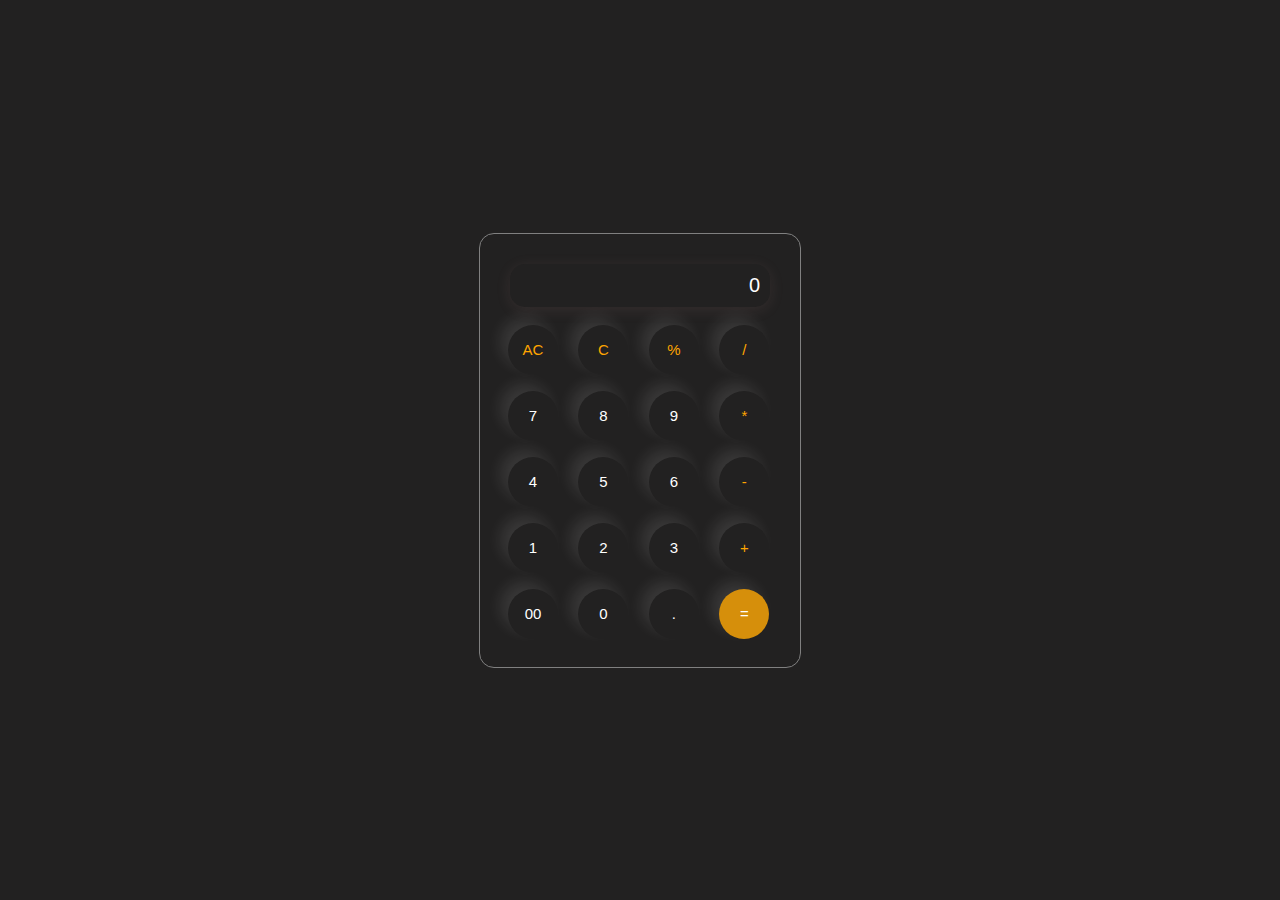
<file: Calculator/index.html>
<!DOCTYPE html>
<html lang="en">
<head>
    <meta charset="UTF-8">
    <meta name="viewport" content="width=device-width, initial-scale=1.0">
    <title>Calculator</title>
    <link rel="stylesheet" href="./style.css">
    <link rel="stylesheet" href="https://cdnjs.cloudflare.com/ajax/libs/font-awesome/6.5.1/css/all.min.css" integrity="sha512-DTOQO9RWCH3ppGqcWaEA1BIZOC6xxalwEsw9c2QQeAIftl+Vegovlnee1c9QX4TctnWMn13TZye+giMm8e2LwA==" crossorigin="anonymous" referrerpolicy="no-referrer" />

</head>
<body>
    <div class="container">
        <div class="calculator">
          <input type="text" id="inputBox" placeholder="0" />
          <div>
            <button class="btn operator">AC</button>
            <button class="btn operator">C</button>
            <button class="btn operator">%</button>
            <button class="btn operator">/</button>
          </div>
          <div>
            <button class="btn">7</button>
            <button class="btn">8</button>
            <button class="btn">9</button>
            <button class="btn operator">*</button>
          </div>
          <div>
            <button class="btn">4</button>
            <button class="btn">5</button>
            <button class="btn">6</button>
            <button class="btn operator">-</button>
          </div>
          <div>
            <button class="btn">1</button>
            <button class="btn">2</button>
            <button class="btn">3</button>
            <button class="btn operator">+</button>
          </div>
  
          <div>
            <button class="btn">00</button>
            <button class="btn">0</button>
            <button class="btn">.</button>
            <button class="btn equal">=</button>
          </div>
        </div>
      </div>
      
      <script src="./app.js"></script>
</body>
</html>
</file>
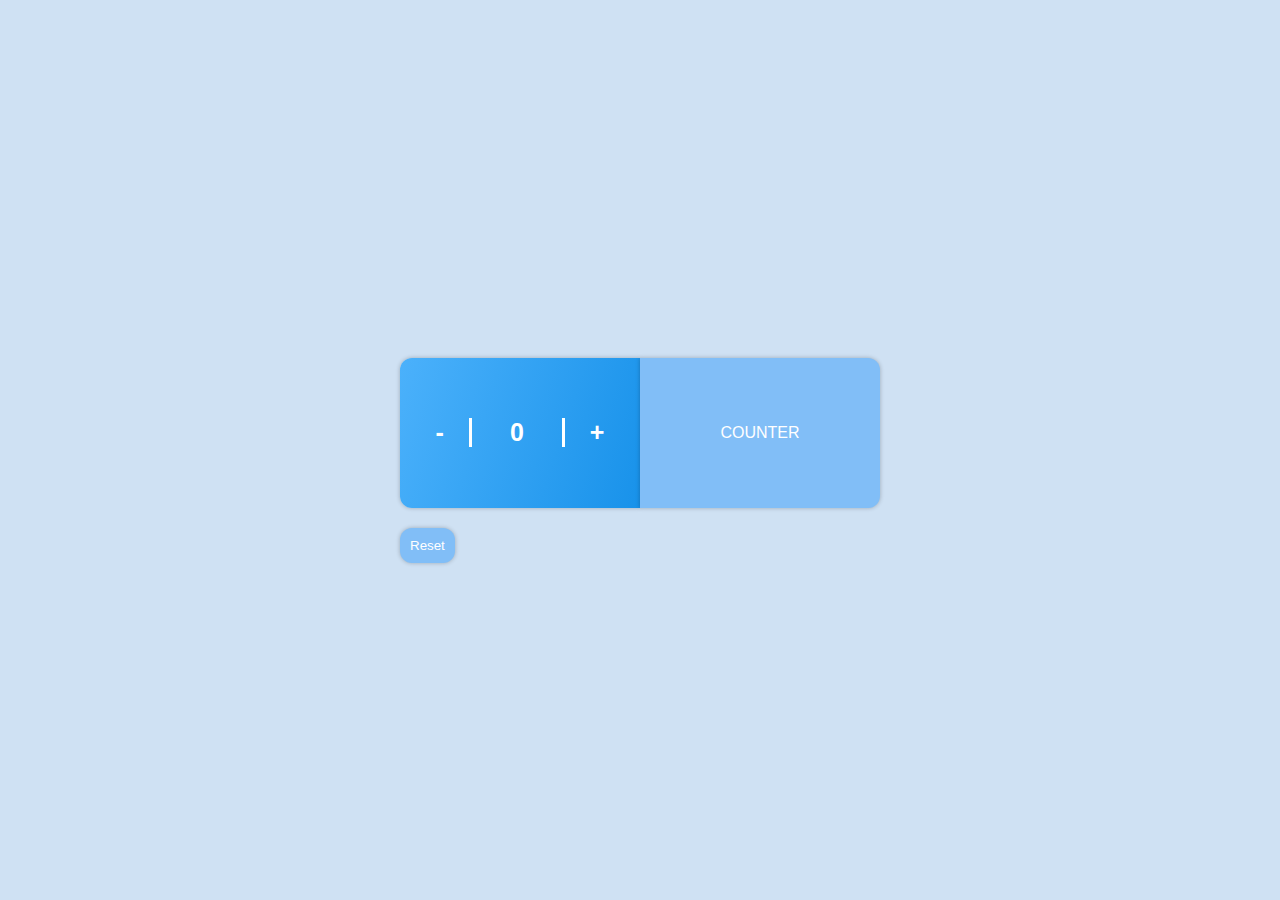
<file: Count/index.html>
<!DOCTYPE html>
<html lang="en">
<head>
    <meta charset="UTF-8">
    <meta name="viewport" content="width=device-width, initial-scale=1.0">
    <title>Counter Button</title>
    <link rel="stylesheet" href="style.css">
</head>
<body>
    <div id="count">
        <div id="container">
            <span class="minus" onclick="minus()">-</span>
            <span class="number">0</span>
            <span class="plus" onclick="plus()">+</span>
        </div>
        <div id="button">
            <button class="reset-btn" onclick="reset()">Reset</button>
        </div>
    </div>
    <div class="text">
        <span>COUNTER</span>
    </div>

    <script>
        let count = 0;
        let num = document.querySelector('.number')

        function minus(){
                count--;
                num.innerText = count
        }

        function plus(){
            count++;
            num.innerText = count
        }

        function reset(){
            count = 0
            num.innerText = count
        }
    </script>

</body>
</html>
</file>
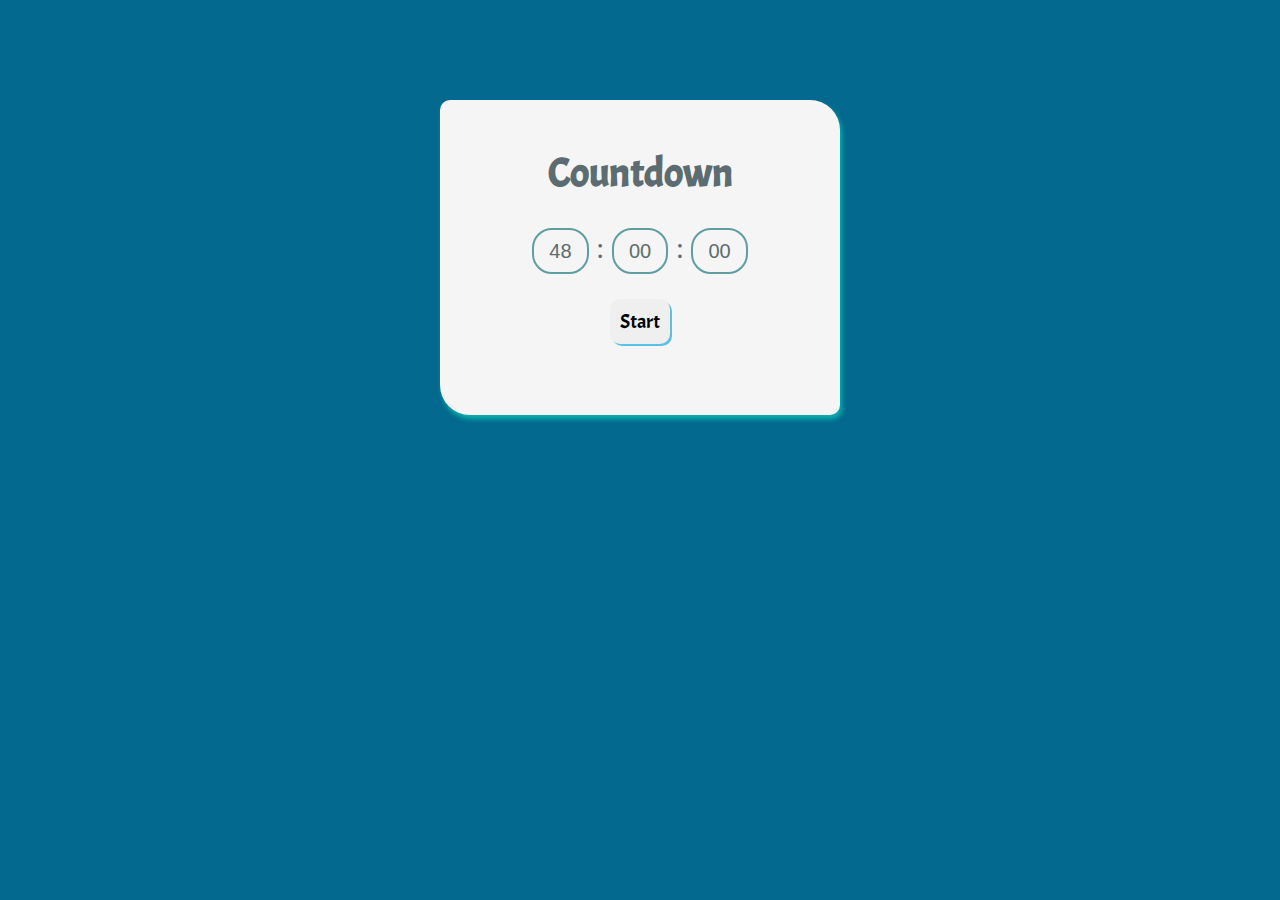
<file: Countdown/Countdown.html>
<!DOCTYPE html>
<html lang="en">
<head>
    <meta charset="UTF-8">
    <meta name="viewport" content="width=device-width, initial-scale=1.0">
    <title>Document</title>
    <link rel="preconnect" href="https://fonts.googleapis.com">
    <link rel="preconnect" href="https://fonts.gstatic.com" crossorigin>
    <link href="https://fonts.googleapis.com/css2?family=Acme&display=swap" rel="stylesheet">
    <link rel="stylesheet" href="./style.css">
</head>
<body>
    <div class="Countdown">
        <h2>Countdown</h2>
          <div class="time">
              <span id="hr">48</span>
              <span>:</span>
              <span id="min">00</span>
              <span>:</span>
              <span id="sec">00</span>
          </div>
          <br>
            <button id="start" > Start</button>
      </div>

      
      <script>
        let hr = document.getElementById('hr')
        let min = document.getElementById('min')
        let sec = document.getElementById('sec')
    
        let hrs = 48;
        let mins = 0;
        let secs = 0; 
    
        const timer = () => {
            if (secs > 0 || mins > 0 || hrs > 0) {
                secs--;
    
                if (secs < 0) {
                    secs = 59;
                    mins--;
    
                    if (mins < 0) {
                        mins = 59;
                        hrs--;
    
                        if (hrs < 0) {
                            hrs = 0;
                            mins = 0;
                            secs = 0;
                        }
                    }
                }
    
                hr.textContent = hrs < 10 ? '0' + hrs : hrs;
                min.textContent = mins < 10 ? '0' + mins : mins;
                sec.textContent = secs < 10 ? '0' + secs : secs;
            } else {
                clearInterval(interval);
            }
        }
    
        let interval;
    
        document.getElementById("start").addEventListener("click", () => interval = setInterval(timer, 1000));
    </script>
</body>
</html>
</file>
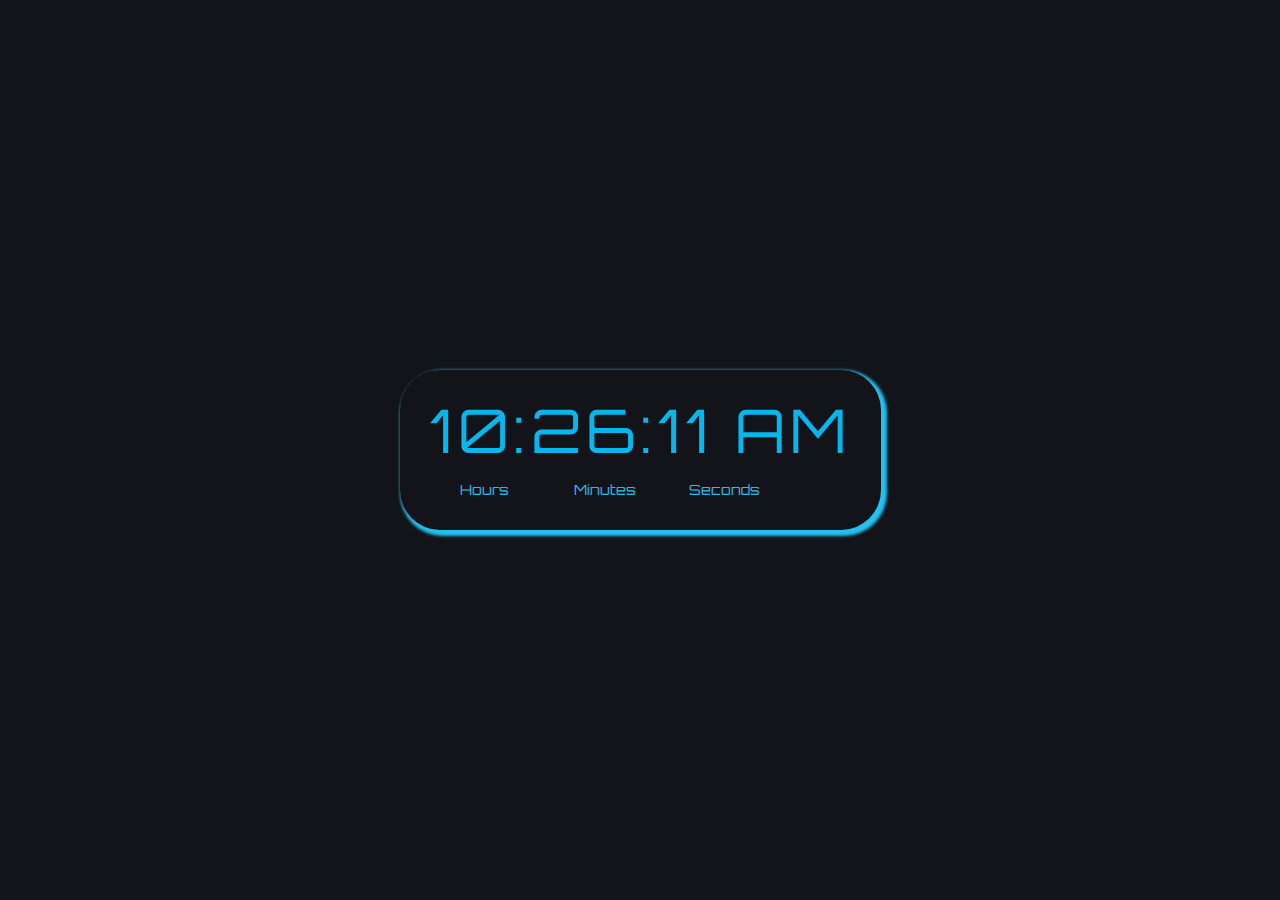
<file: Digital/Elements.html>
<!DOCTYPE html>
<html lang="en">
<head>
    <meta charset="UTF-8">
    <meta name="viewport" content="width=device-width, initial-scale=1.0">
    <link rel="stylesheet" href="style.css">
  </head>
  <body>
    <div class="clock">
        <div class="display"></div>
        <div class="labels">
            <span class="hour-label">Hours</span>
            <span class="minute-label">Minutes</span>
            <span class="second-label">Seconds</span>
        </div>
    </div>

    <script>
      setInterval(function(){
        const clock = document.querySelector(".display");
        let time = new Date();
        let sec = time.getSeconds();
        let min = time.getMinutes();
        let hr = time.getHours();
        let day = 'AM';


        if (sec < 10) {
            sec = '0' + sec
        }
        if (min < 10) {
            min = '0' + min
        }
        if (hr < 10) {
            hr = '0' + hr
        }
        if (hr > 12){
          day = 'PM';
          hr = '0' + ( hr - 12);
        }
        
        clock.textContent = hr + ':' + min + ':' + sec + ' ' + day ;
      });
    </script>

  </body>
</html>
</file>
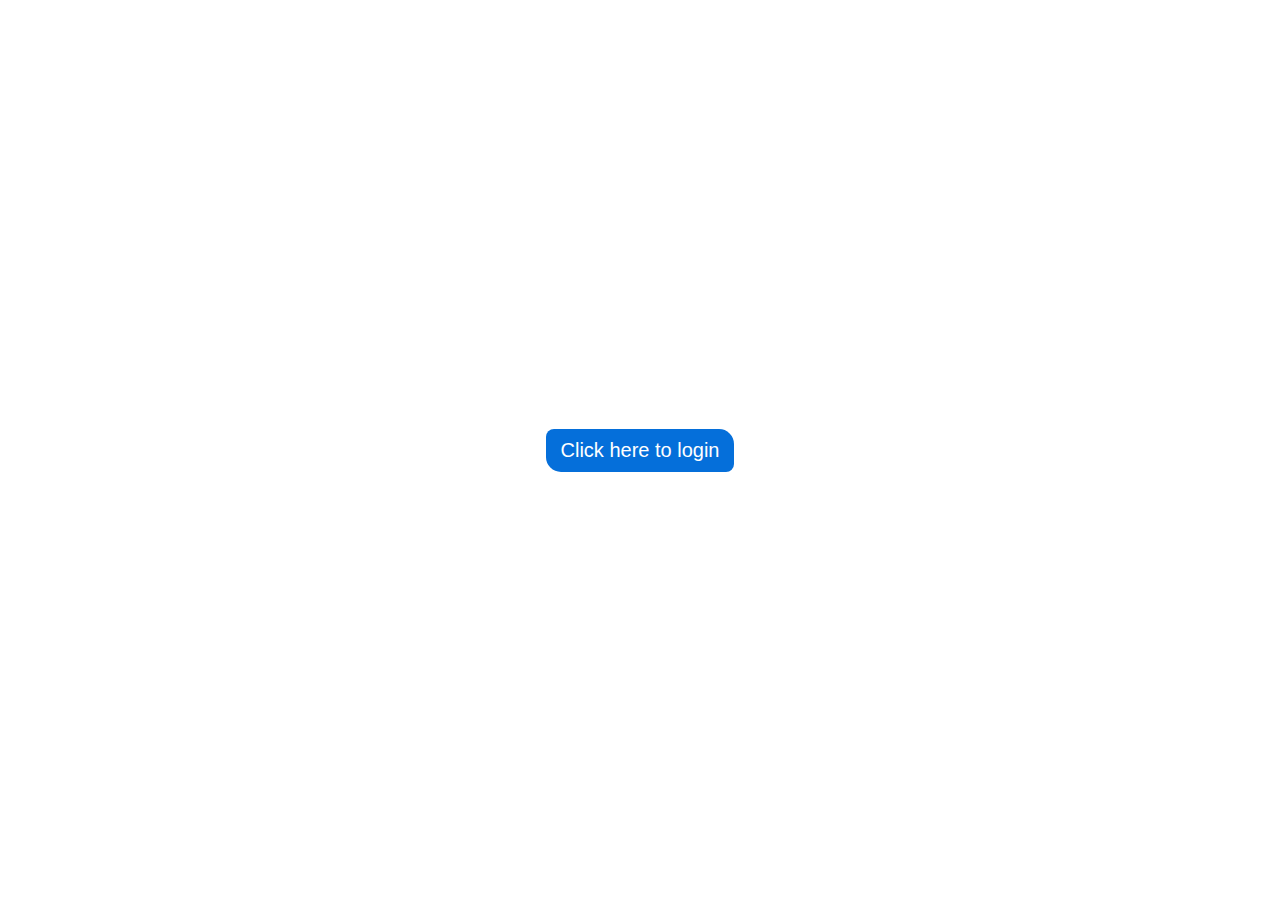
<file: LoginSignup/Login.html>
<!DOCTYPE html>
<html lang="en">
<head>
    <meta charset="UTF-8">
    <meta name="viewport" content="width=device-width, initial-scale=1.0">
    <title>Document</title>
    <link rel="stylesheet" href="Login.css">
    <link rel="stylesheet" href="https://cdnjs.cloudflare.com/ajax/libs/font-awesome/6.5.0/css/all.min.css" integrity="sha512-Avb2QiuDEEvB4bZJYdft2mNjVShBftLdPG8FJ0V7irTLQ8Uo0qcPxh4Plq7G5tGm0rU+1SPhVotteLpBERwTkw==" crossorigin="anonymous" referrerpolicy="no-referrer" />

</head>
<body>
    <div class="border">
        <button id="loginButton">Click here to login</button>

        <div id="loginForm" class="border-container">
            <form>
                <h2>Sign In</h2>
                <label for="username">Username</label>
                <input type="text" id="username" name="username" required>

                <label for="password">Password</label>
                <input type="password" id="password" name="password" required>

                <button type="submit" id="signIn">Sign In</button>

                <p>Don't have an account yet?
                    <a href="#" id="signupLink">Create Account</a>
                </p>
                <p><a href="#" id="forgotPassword">Forgot Password?</a></p>
            </form>
        </div>

        <div id="signUpForm" class="border-container">
            <form>
                <h2>Create Account</h2>
                <label for="newUsername">Username</label>
                <input type="text" id="newUsername" name="newUsername" required>

                <label for="newEmail">Email</label>
                <input type="text" id="newEmail" name="newEmail" required>

                <label for="newPassword">New Password</label>
                <input type="password" id="newPassword" name="newPassword" required>

                <button type="submit" id="createAccount" class="sign">Create Account</button>
                <p>Already have an account?
                    <a href="#" id="backToLogin">Sign In</a>
                </p>
                <p><a href="#" id="forgotPassword">Forgot Password?</a></p>
            </form>
        </div>
    </div>

    <script>
        const loginButton = document.getElementById("loginButton");
        const loginForm = document.getElementById("loginForm");
        const signupLink = document.getElementById("signupLink");
        const signUpForm = document.getElementById("signUpForm");
        const backToLogin = document.getElementById("backToLogin");

        loginButton.addEventListener("click", function () {
            loginForm.style.display = "block";
            signUpForm.style.display = "none";
            loginButton.style.display = "none";
        });

        signupLink.addEventListener("click", function () {
            signUpForm.style.display = "block";
            loginForm.style.display = "none";
            loginButton.style.display = "none";
        });

        backToLogin.addEventListener("click", function () {
            signUpForm.style.display = "none";
            loginForm.style.display = "block";
        });
    </script>
</body>

</html>
</file>
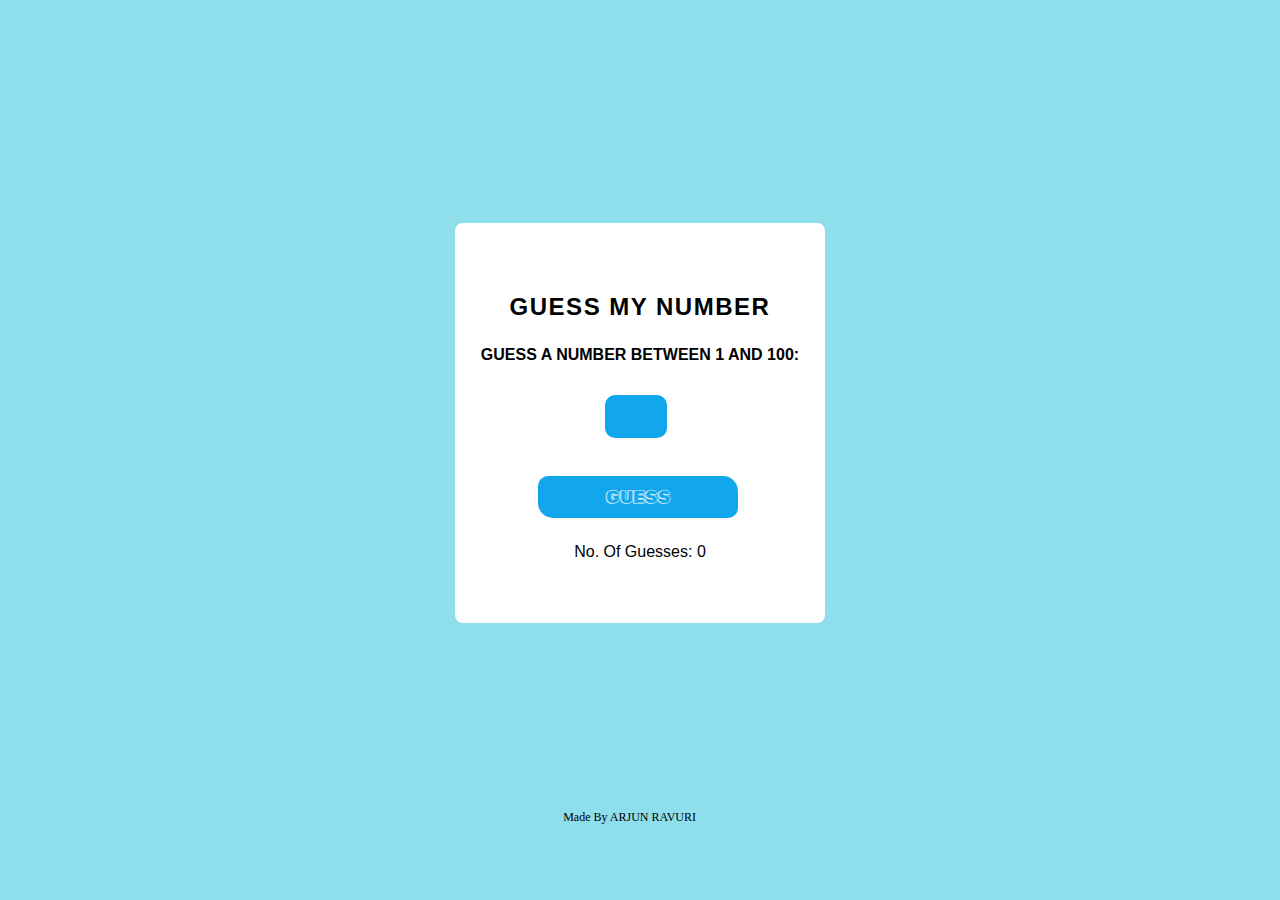
<file: NumberGuess/Number.html>
<!DOCTYPE html>
<html lang="en">
<head>
    <meta charset="UTF-8">
    <meta name="viewport" content="width=device-width, initial-scale=1.0">
    <title>Guess the number</title>
    <link rel="stylesheet" href="./Number.css">
    <link rel="preconnect" href="https://fonts.googleapis.com">
    <link rel="preconnect" href="https://fonts.gstatic.com" crossorigin>
    <link href="https://fonts.googleapis.com/css2?family=Oswald&family=Rubik+Doodle+Shadow&display=swap" rel="stylesheet">
</head>
<body>
    <div class="container">
        <h2>GUESS MY NUMBER</h2>
        <h4>GUESS A NUMBER BETWEEN 1 AND 100:</h4>

        <input type="text">
        <br><br>
        <button>GUESS</button>
        
        <p id="guess"></p>
        <p id="message1">No. Of Guesses: 0</p>

    </div>
    <footer>Made By ARJUN RAVURI</footer>

    <script src="./Number.js"></script>
</body>
</html>
</file>
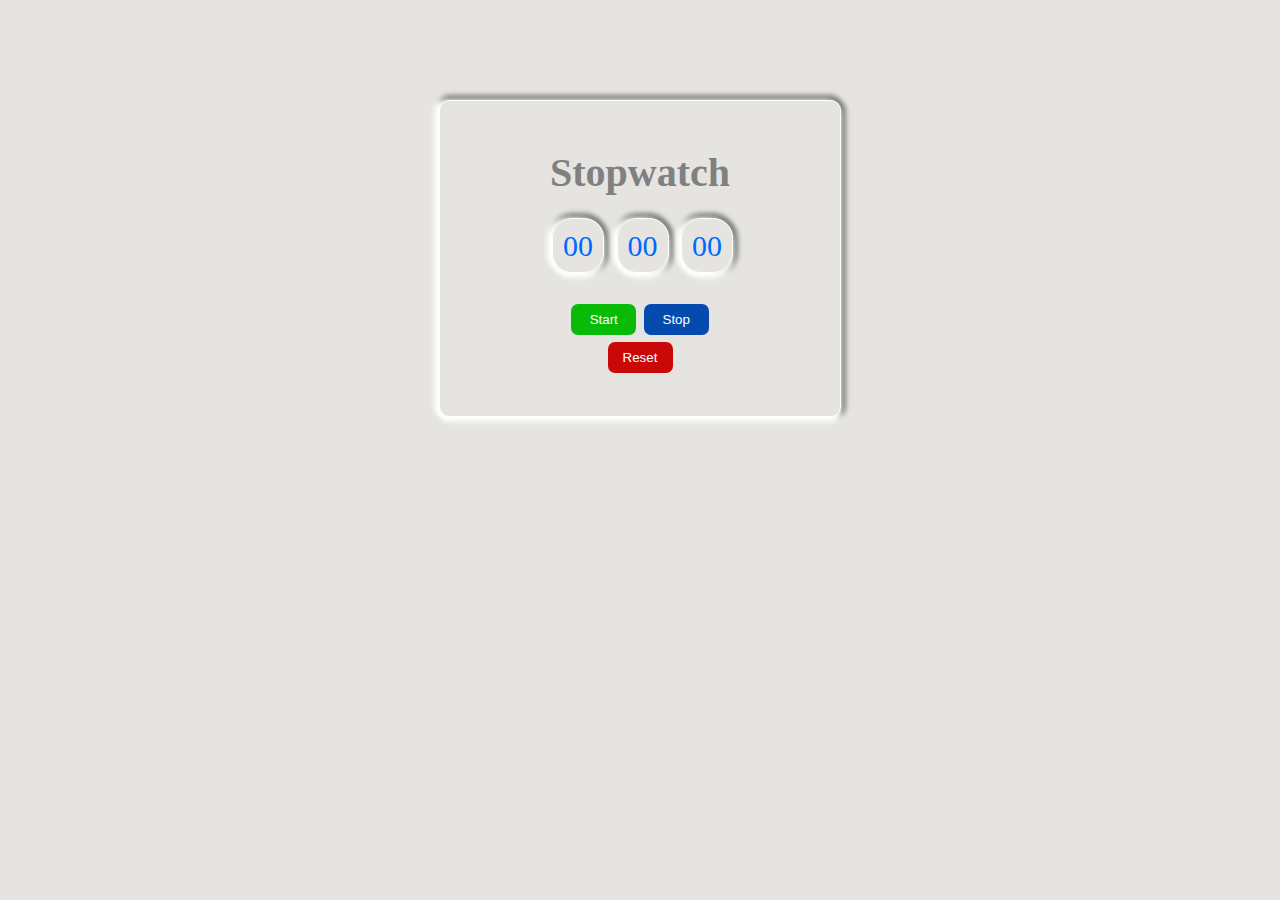
<file: Stopwatch/StopWatch.html>
<!DOCTYPE html>
<html lang="en">
<head>
    <meta charset="UTF-8">
    <meta name="viewport" content="width=device-width, initial-scale=1.0">
    <title>Stopwatch</title>
    <link rel="stylesheet" href="./Style.css">
</head>
<body>
    <div class="stopwatch">
      <h2>Stopwatch</h2>
        <div class="time">
            <span id="min">00</span>
            <span id="sec">00</span>
            <span id="ms">00</span>
        </div>
        <br>
        <button id="start" > Start</button>
        <button id="stop" > Stop</button> <br>
        <button id="reset" > Reset</button>
    </div>


    <script>
        var minute = document.getElementById('min');
        var ms = document.getElementById('ms');
        var second = document.getElementById('sec');


        let mins = 0
        let secs = 0
        let msecs = 0
        let Interval;

        const timer = () =>{
          msecs++;

          if(msecs < 9){
              ms.textContent = '0' + msecs
          }else if(msecs > 9){
              ms.textContent = msecs
          }

          if(msecs > 99){
              secs++
              second.textContent = '0' + secs
              msecs = 0
              ms.textContent = '0' + msecs
          }

          if(secs > 9){
            second.textContent = secs
          }

          if(secs > 59){
            mins++
            minute.textContent = '0' + mins
            secs = 0
            second.textContent = '0' + secs
          }
        }

        document.getElementById("start").addEventListener("click",() => interval = setInterval(timer, 10))

        document.getElementById("stop").addEventListener("click", () => clearInterval(interval));

        document.getElementById("reset").addEventListener("click", () => {
            clearInterval(interval);
            mins = secs = msecs = 0;
            minute.textContent = '00';
            second.textContent = '00';
            ms.textContent = '00';
        });
        
      
    </script>
</body>
</html>
</file>
<file: Calculator/style.css>
*{
    margin: 0;
    padding: 0;
    box-sizing: border-box;
    font-family: 'Poppins', sans-serif;
}

body{
    width: 100%;
    height: 100vh;
    color: aliceblue;
    background-color: rgb(34, 33, 33);
    display: flex;
    justify-content: center;
    align-items: center;
}


.calculator{
    margin: 30px;
    border: 1px solid grey;
    padding: 20px;
    border-radius: 15px;
    background: transparent;
}

input{
    width: 260px;
    border: none;
    border-radius: 15px;
    color: #ffffff;
    background-color: transparent;
    cursor: pointer;
    text-align: right;
    padding: 10px;
    margin: 10px;
    box-shadow: 0px 3px 15px rgba(222, 166, 166, 0.1);
    font-size: 20px;
}

input:focus{
    outline: none;
}

input::placeholder{
    color: #ffffff;
}

button{
    width: 50px;
    height: 50px;
    margin: 8px;
    padding: 10px;
    background: transparent;
    color: #ffffff;
    border: none;
    border-radius: 50%;
    box-shadow: -8px -8px 15px rgba(255, 255, 255, 0.1);
    cursor: pointer;
    font-size: 15px;   
}

.operator{
    color: orange;
}

.equal{
    color: #ffffff;
    background-color: rgb(214, 143, 11);
}
</file>
<file: Count/style.css>
* {
    margin: 0;
    padding: 0;
    box-sizing: border-box;
    font-family: 'Poppins', sans-serif;
}

body{
    width: 100%;
    height: 100vh;
    display: flex;
    align-items: center;
    justify-content: center;
    background-color: rgb(207, 225, 243);
    /* background: rgba(61, 186, 239, 0.25); */
}

#container{
    width: 240px;
    height: 150px;
    display: flex;
    align-items: center;
    justify-content: center;
    gap: 25px;
    border-radius: 12px 0px 0px 12px;
    box-shadow: 0px 0px 4px 0px rgba(0, 0, 0, 0.25);
    background: linear-gradient(108deg, #4BB1FB 0%, #1892EA 100%);
    color: white;
}

.text{
    position: relative;
    top: -17.5px;
    width: 240px;
    height: 150px;
    display: flex;
    align-items: center;
    justify-content: center;
    gap: 25px;
    border-radius: 0px 12px 12px 0px;
    box-shadow: 0px 0px 4px 0px rgba(0, 0, 0, 0.25);
    background: rgb(129, 190, 247);
    color: white
}

#container span {
    font-size: 25px;
    font-weight: bold;
    user-select: none;
}

.plus, .minus{
    cursor: pointer;
}

#container .number {
    width: 40%;
    text-align: center;
    border-left: white solid;
    border-right: white solid;
}

.reset-btn{
    border-radius: 12px;
    box-shadow: 0px 0px 4px 0px rgba(0, 0, 0, 0.25);
    cursor: pointer;
    border: none;
    color: white;
    background: rgb(129, 190, 247);
    padding: 10px;
    position: relative;
    top: 20px;
    font-weight: 500;
}
</file>
<file: Countdown/style.css>
body{
    background-color: rgb(3, 105, 142);
}

.Countdown{
    width: 300px;
    height: 200px;
    margin: 100px auto;
    color: rgb(92, 108, 112);
    background: whitesmoke;
    padding: 15px 50px 100px;
    text-align: center;
    font-size: 30px;
    border: 1px;
    border-radius: 10px 30px;
    box-shadow: 2px 4px 5px rgb(11, 178, 175);
}

#hr, #min, #sec{
    border: 2px solid cadetblue;
    border-radius: 20px;
    padding: 10px 15px;
    font-size: 20px;
    font-family: 'Acme', sans-serif;
    font-family: 'Open Sans', sans-serif;
}

h2{
    font-size: 40px;
    font-family: 'Acme', sans-serif;
}
button{
    font-size: 20px;
    font-family: 'Acme', sans-serif;
    padding: 10px;
    border-radius: 10px;
    box-shadow: 2px 2px rgb(88, 194, 233);
    border: none;
    cursor: pointer;
}
</file>
<file: Digital/style.css>
@import url('https://fonts.googleapis.com/css2?family=Orbitron&display=swap');


*{
  margin: 0;
  padding: 0;
}
html,body{
  height: 100%;
  font-family: 'Orbitron', sans-serif;
}
body{
  display: grid;
  place-items: center;
  background: #131419;
}
.clock{
  background: #131419;
  height: 160px;
  
  line-height: 120px;
  text-align: center;
  padding: 0 30px;
  box-shadow: 3px 3px 3px 3px rgb(37, 192, 240);
  border-radius: 40px;
}
.clock .display{
  font-size: 60px;
  color: rgb(7, 182, 236);
  letter-spacing: 5px;
  /* font-family:Georgia, 'Times New Roman', Times, serif; */
}
.labels {
    display: grid;
    grid-template-columns: 110px 110px 110px;
    gap: 10px;
  }
  
  .labels span {
    position: relative;
    top: -60px;
    color: rgb(37, 192, 240);
    font-size: 14px;
    /* font-family: Arial, sans-serif; */
  }
</file>
<file: LoginSignup/Login.css>
@import url('https://fonts.googleapis.com/css2?family=Montserrat&family=Nova+Square&display=swap');

body {
    font-family: Arial, sans-serif;
    display: flex;
    align-items: center;
    justify-content: center;
    height: 100vh;
    margin: 0;
}

.border-container {
    border: 2px solid #ccc;
    padding: 20px;
    border-radius: 10px;
    width:400px;
}  

form {
    display: flex;
    flex-direction: column;
    gap: 10px;
}

button {
    cursor: pointer;
}

#loginForm, #signUpForm{
    display: none;
}

a{
    text-decoration: none;
}

#loginButton{
    padding: 10px 15px;
    font-size: 20px;
    background-color: rgb(5, 111, 218);
    color: white;
    border: none;
    border-radius: 8px 15px;
}

h2{
    text-align: center;
    font-family: 'Montserrat', sans-serif;
}

input{
    padding: 8px;
    border-radius: 5px;
    border: 1px solid black;
}

input:focus{
    outline: none;
    border: 2px solid rgb(0, 183, 255);
}

#signIn, .sign{
    margin-top: 5px;
    padding: 8px;
    background-color: rgb(5, 111, 218);
    color: white;
    border: none;
    border-radius: 5px;
}

p{
    font-size: 15px;
    text-align: center;
}
</file>
<file: NumberGuess/Number.css>
body{
    background-color: rgb(143, 222, 236);
    color: black;
    width: fit-content;
}

.container{
    position: absolute;
    width: 350px;
    transform: translate(-50%,-50%);
    top: 47%;
    left: 50%;
    background-color: white;
    height: 300px;
    padding: 50px 10px;
    border-radius: 8px;
}

h2{
    font-family: 'Rubik Lines', sans-serif;
    text-align: center;
    letter-spacing: 1.5px;
}

h4, #guess, #message1{
    margin-top: 25px;
    text-align: center;
    font-family: 'Poppins', sans-serif;
}

input{
    width: 32px;
    background-color: rgb(18, 167, 236);
    color: white;
    padding: 10px 15px;
    border: none;
    border-radius: 10px;
    margin-left: 140px;
    margin-top: 10px;
    font-size: 20px;
}
input:focus{
    outline: none;
}

button{
    font-family: 'Rubik Doodle Shadow', sans-serif;
    margin-left: 73px;
    margin-top: 20px;
    width: 200px;
    padding: 10px;
    background-color: rgb(18, 167, 236);
    cursor: pointer;
    color: white;
    border: none;
    border-radius: 10px 15px;
    font-size: 18px;
}

footer{
    position: absolute;
    top: 90%;
    left: 44%;
    font-size: 12px;
    color: black;
}
</file>
<file: Stopwatch/Style.css>
body{
    background-color: rgb(230, 228, 225);
}

.stopwatch{
    width: 300px;
    height: 200px;
    margin: 100px auto;
    background: rgb(230, 228, 225);
    border-radius: 10px;
    padding: 15px 50px 100px;
    text-align: center;
    font-size: 30px;
    border: 1px solid white;
    box-shadow: -5px 0px 5px 0px #ffffff, 0px 5px 5px 0px #ffffff, 5px 0px 5px 0px #808080, 0px -5px 5px 0px #808080;
}

span{
    color: rgb(0, 106, 255);
    padding: 10px;
    border-radius: 20px;
    margin-left: 5px;
    border: 1px solid white;
    box-shadow: -5px 0px 5px 0px #ffffff, 0px 5px 5px 0px #ffffff, 5px 0px 5px 0px #808080, 0px -5px 5px 0px #808080;
}

h2{
    font-size: 40px;
    font-family: Cambria, Cochin, Georgia, Times, 'Times New Roman', serif;
    color: #808080;
}
button{
    color: white;
    width: 65px;
    padding: 8px;
    border: none;
    border-radius: 7px;
    cursor: pointer;
}

#start{
    background-color: rgb(7, 187, 7);
}

#stop{
    background-color: rgb(5, 75, 174);
}

#reset{
    background-color: rgb(201, 8, 8);
}
</file>
